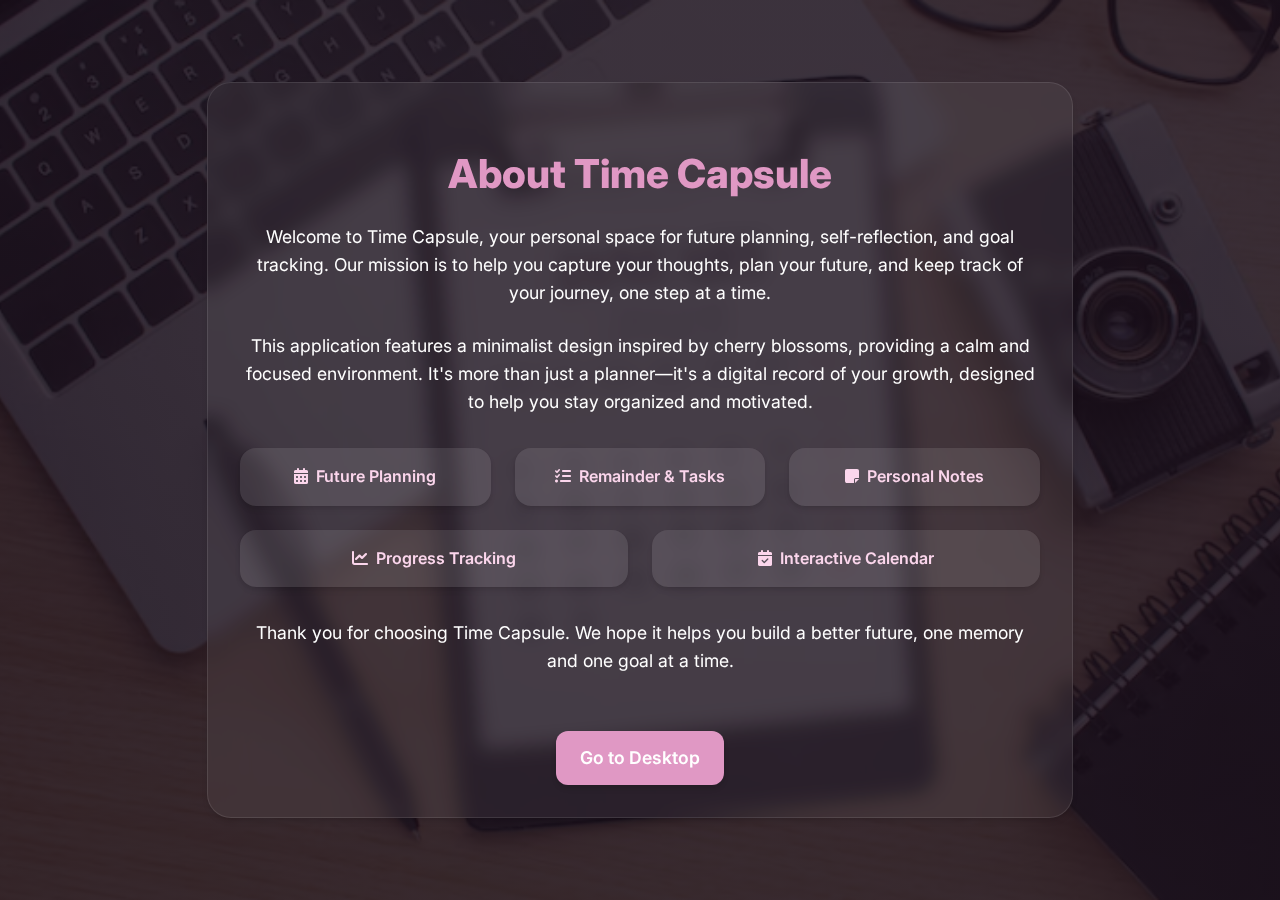
<file: about.html>
<!DOCTYPE html>
<html lang="en">
<head>
  <meta charset="UTF-8" />
  <meta name="viewport" content="width=device-width, initial-scale=1" />
  <title>About Time Capsule</title>
  <link rel="preconnect" href="https://fonts.googleapis.com">
  <link rel="preconnect" href="https://fonts.gstatic.com" crossorigin>
  <link href="https://fonts.googleapis.com/css2?family=Inter:wght@400;500;600;700;800&display=swap" rel="stylesheet">
  <link rel="stylesheet" href="https://cdnjs.cloudflare.com/ajax/libs/font-awesome/6.5.2/css/all.min.css" crossorigin="anonymous" referrerpolicy="no-referrer" />
  <style>
    :root {
      --bg: #1a0f1b;
      --card: rgba(255,255,255,.06);
      --muted: rgba(255,255,255,.3);
      --text: #fff;
      --accent-1: #c973a4;
      --accent-2: #e098c4;
      --accent-3: #f5b9d8;
      --accent-4: #f7c9e0;
      --accent-5: #fbd6ec;
      --shadow: 0 4px 6px -1px rgba(0, 0, 0, 0.1), 0 2px 4px -1px rgba(0, 0, 0, 0.06);
      --font: 'Inter', sans-serif;
    }
    body {
      background: linear-gradient(rgba(26, 15, 27, 0.85), rgba(26, 15, 27, 0.85)),
                  url("main.png") no-repeat center center fixed;
      background-size: cover;
      color: var(--text);
      font-family: var(--font);
      display: flex;
      justify-content: center;
      align-items: center;
      min-height: 100vh;
      margin: 0;
      padding: 2rem;
      box-sizing: border-box;
      line-height: 1.6;
    }
    .container {
      max-width: 800px;
      padding: 2rem;
      background: var(--card);
      border-radius: 24px;
      backdrop-filter: blur(10px);
      box-shadow: var(--shadow);
      text-align: center;
      border: 1px solid rgba(255, 255, 255, 0.1);
    }
    h1 {
      font-size: 2.5rem;
      font-weight: 800;
      color: var(--accent-2);
      margin-bottom: 1rem;
    }
    p {
      color: var(--text);
      font-size: 1.1rem;
      margin-bottom: 1.5rem;
    }
    ul {
      list-style-type: none;
      padding: 0;
      margin: 2rem 0;
      display: flex;
      flex-wrap: wrap;
      justify-content: center;
      gap: 1.5rem;
    }
    li {
      background: rgba(255, 255, 255, 0.1);
      padding: 1rem 1.5rem;
      border-radius: 16px;
      font-weight: 600;
      color: var(--accent-5);
      box-shadow: var(--shadow);
      transition: transform 0.3s ease-in-out;
      flex: 1 1 200px;
    }
    li:hover {
      transform: translateY(-5px) scale(1.03);
    }
    .icon {
      margin-right: 8px;
    }
    .btn {
      display: inline-block;
      margin-top: 2rem;
      padding: 0.8rem 1.5rem;
      font-size: 1.1rem;
      font-weight: 600;
      color: #fff;
      background: var(--accent-2);
      border: none;
      border-radius: 12px;
      text-decoration: none;
      box-shadow: var(--shadow);
      transition: background 0.3s ease, transform 0.2s ease;
    }
    .btn:hover {
      background: var(--accent-3);
      transform: scale(1.05);
    }
  </style>
</head>
<body>

<div class="container">
    <h1>About Time Capsule</h1>
    <p>Welcome to Time Capsule, your personal space for future planning, self-reflection, and goal tracking. Our mission is to help you capture your thoughts, plan your future, and keep track of your journey, one step at a time.</p>
    <p>This application features a minimalist design inspired by cherry blossoms, providing a calm and focused environment. It's more than just a planner—it's a digital record of your growth, designed to help you stay organized and motivated.</p>

    <ul>
        <li><i class="fas fa-calendar-alt icon"></i>Future Planning</li>
        <li><i class="fas fa-tasks icon"></i>Remainder & Tasks</li>
        <li><i class="fas fa-sticky-note icon"></i>Personal Notes</li>
        <li><i class="fas fa-chart-line icon"></i>Progress Tracking</li>
        <li><i class="fas fa-calendar-check icon"></i>Interactive Calendar</li>
    </ul>

    <p>Thank you for choosing Time Capsule. We hope it helps you build a better future, one memory and one goal at a time.</p>

    <!-- 🚀 Desktop Button -->
    <a href="index.html" class="btn">Go to Desktop</a>
</div>

</body>
</html>
</file>
